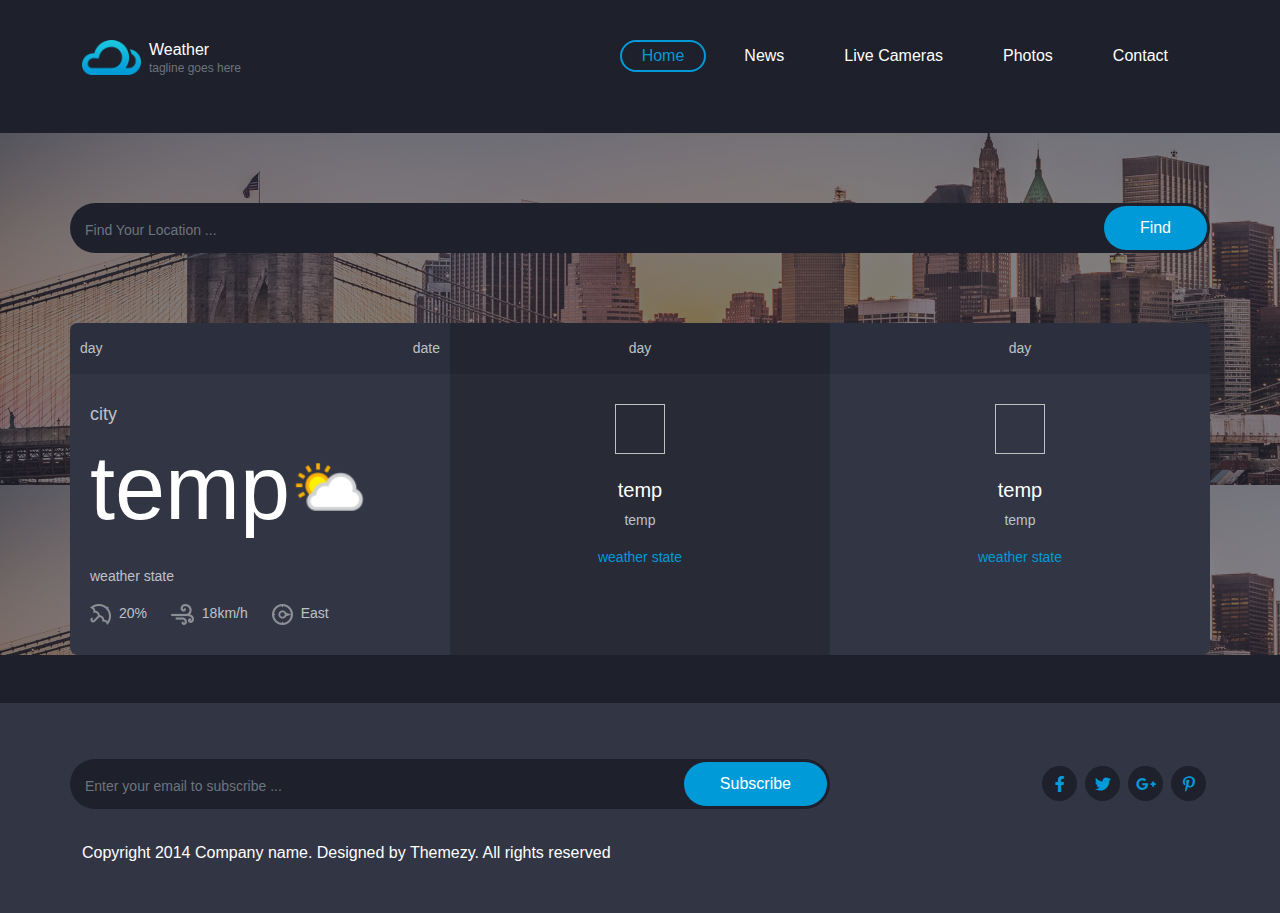
<file: index.html>
<!DOCTYPE html>
<html lang="en">
<head>
    <meta charset="UTF-8">
    <meta http-equiv="X-UA-Compatible" content="IE=edge">
    <meta name="viewport" content="width=device-width, initial-scale=1.0">

    <!-- STYLES FILES -->
    <link rel="stylesheet" href="CSS/bootstrap.min.css">
    <link rel="stylesheet" href="fontawesome-free-5.15.3-web/css/all.min.css">
    <link rel="stylesheet" href="CSS/index.css">

    <title>WeatherApp</title>
</head>


<body>
    <!-- HEADER SECTION START -->
    <header class="py-2">
        <nav class="navbar navbar-expand-lg navbar-dark text-white" id="navbar">
            <div class="container py-4 d-flex justify-content-space-between align-items-start">
                <a href="#" class="navbar-brand d-flex p-0">
                    <img src="Images/logo.png">
                    <div class="mx-2">
                        <h6 class="text-white m-0">Weather</h6>
                        <p class="text-muted">tagline goes here</p>
                    </div>
                </a>
    
                <button class="navbar-toggler" type="button" data-bs-toggle="collapse" data-bs-target="#myNav" aria-controls="myNav" aria-expand="false" aria-label="toggle navigation">
                    <div class="d-flex flex-column">
                        <span class="nav-icon"></span>
                        <span class="nav-icon"></span>
                        <span class="nav-icon"></span>
                    </div>
                </button>
    
                <div class="collapse navbar-collapse" id="myNav">
                    <ul class="navbar-nav ms-auto">
                        <li class="nav-item mx-lg-2">
                            <a href="#" class="nav-link active">Home</a>
                        </li>
                        <li class="nav-item mx-lg-2">
                            <a href="#" class="nav-link">News</a>
                        </li>
                        <li class="nav-item mx-lg-2">
                            <a href="#" class="nav-link">Live Cameras</a>
                        </li>
                        <li class="nav-item mx-lg-2">
                            <a href="#" class="nav-link">Photos</a>
                        </li>
                        <li class="nav-item mx-lg-2">
                            <a href="contact.html" class="nav-link">Contact</a>
                        </li>
                    </ul>
                </div>
    
                
            </div>
        </nav>                
    </header>
    <!-- HEADER SECTION END -->

    <!-- MAIN SECTION START -->
    <section class="main">
        <div class="container p-0">
            <div class="row m-0">
                <div class="col-12 p-0 position-relative city-search">
                    <input id="usercity" type="text" class="form-control form-control-lg rounded-pill" name="city" placeholder="Find Your Location ...">
                    <button type="button" class="btn search-btn rounded-pill">Find</button>
                </div>

                <div class="row cards-wrapper m-0 p-0">
                    <div class="col-lg-4 current-day p-0">
                        <div class="header d-flex justify-content-space-between align-items-center">
                            <p id="currentDay" class="me-auto my-0">day</p>
                            <p id="dateCard" class="ms-auto my-0">date</p>
                        </div>
                        <div class="content">
                            <h6 id="currentcity" class="city">city</h6>
                            <div class="d-flex align-items-center flex-wrap">
                                <h2 id="currentTemp" class="temp text-white">temp</h2>
                                <img id="imgWheather" src="Images/Partly-cloudy.png" width="80px" height="80px" id="current-icon">
                            </div>
                            <p id="currentState" class="Weather-state my-3">weather state</p>
                            <div class="Weather-details d-flex align-items-center">
                                <div class="me-4">
                                    <img src="Images/icon-umberella.png" class="me-1">
                                    <span>20%</span>
                                </div>
                                <div class="me-4">
                                    <img src="Images/icon-wind.png" class="me-1">
                                    <span>18km/h</span>
                                </div>
                                <div class="me-4">
                                    <img src="Images/icon-compass.png" class="me-1">
                                    <span>East</span>
                                </div>
                            </div>
                        </div>
                    </div>
                    <!-- next -->
                    <div class="col-lg-4 day-two text-center p-0">
                        <div class="header">
                            <p id="nextDay" class="me-auto my-0">day</p>
                        </div>
                        <div class="content ">
                            <img  id="nextImgTemp" class="mb-4" width="50px" height="50px">
                            <h5 class="temp-1 text-white nextMaxTemp">temp</h5>
                            <p class="temp-2 nextMinTemp">temp</p>
                            <p class=" my-3 nextState">weather state</p>
                        </div>
                    </div>
<!-- third -->
                    <div class="col-lg-4 day-three text-center p-0">
                        <div class="header">
                            <p id="thirdDay" class="me-auto my-0">day</p>
                        </div>
                        <div class="content">
                            <img id="thirdIcon" class="mb-4" width="50px" height="50px">
                            <h5 class=" thirdMaxTemp text-white">temp</h5>
                            <p class=" thirdMinTemp">temp</p>
                            <p class="thirdState my-3 ">weather state</p>
                        </div>
                    </div>
                </div>
            </div>
        </div>
    </section>
    <!-- MAIN SECTION END -->




    <!-- FOOTER SECTION START -->
    <footer class="mt-5">
        <div class="container p-0">
            <div class="row m-0 pt-5">
                <div class="col-lg-8 me-auto p-0 my-2 position-relative">
                    <input type="email" class="form-control form-control-lg rounded-pill" name="mail" placeholder="Enter your email to subscribe ...">
                    <button type="button" class="btn search-btn rounded-pill">Subscribe</button>
                </div>
                <div class="col-lg-3 ms-auto my-2 p-0 d-flex align-items-center">
                    <div class="d-flex socilas ms-lg-auto">
                        <a href="#" class="mx-1">
                            <i class="fab fa-facebook-f"></i>
                        </a>
                        <a href="#" class="mx-1">
                            <i class="fab fa-twitter"></i>
                        </a>
                        <a href="#" class="mx-1">
                            <i class="fab fa-google-plus-g"></i>
                        </a>
                        <a href="#" class="mx-1">
                            <i class="fab fa-pinterest-p"></i>
                        </a>
                    </div>
                </div>
                <p class="text-white mb-5 mt-4">Copyright 2014 Company name. Designed by Themezy. All rights reserved</p>
            </div>
        </div>
    </footer>
    <!-- FOOTER SECTION END -->

    <!-- JAVASCRIPT FILES -->
    <script src="JS/bootstrap.bundle.js"></script>
    <script src="JS/main.js"></script>
</body>
</html>
</file>
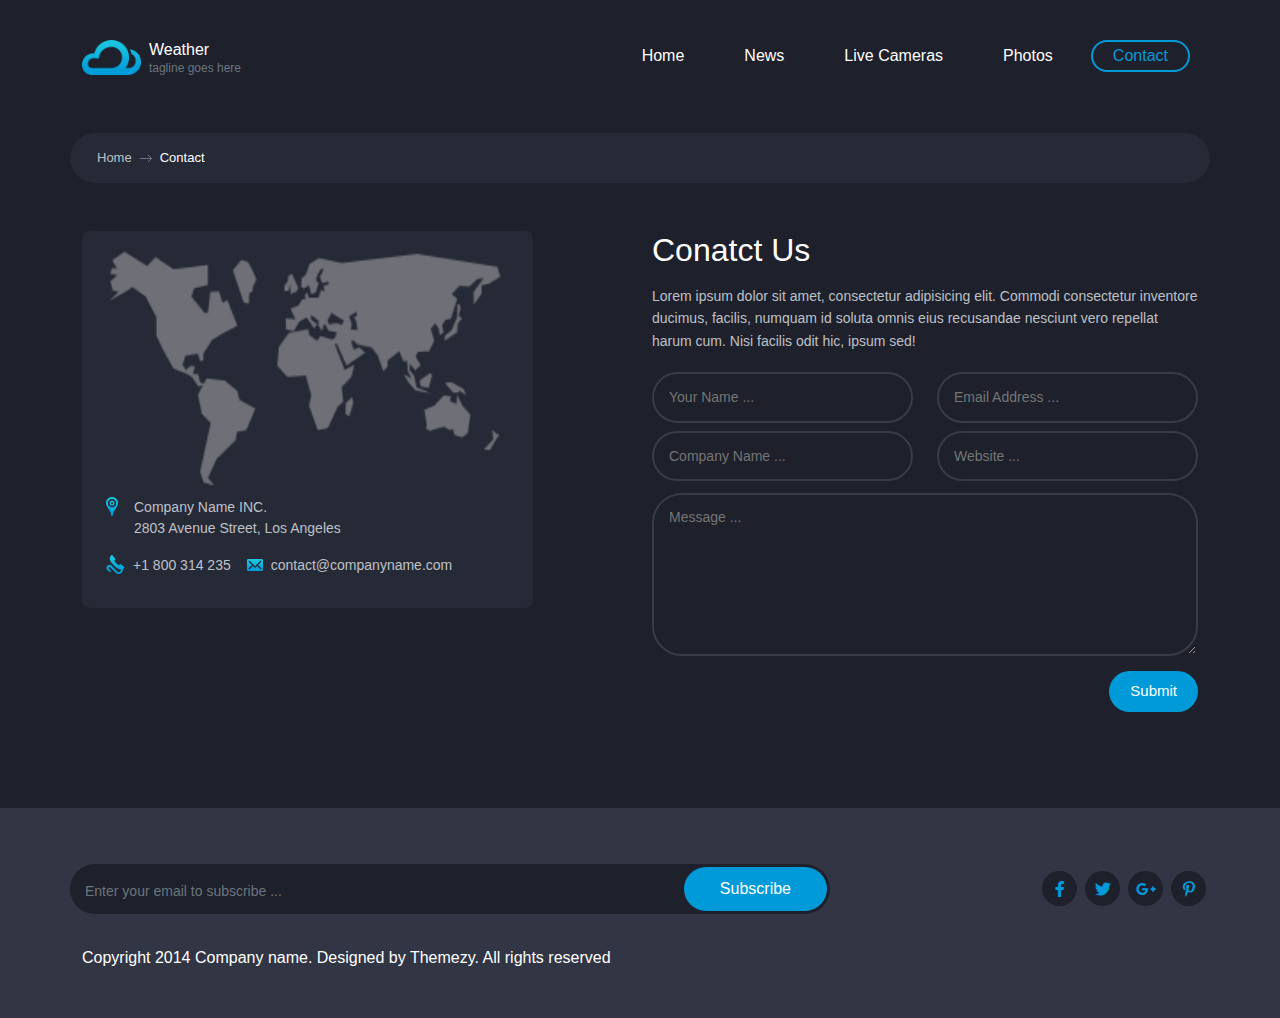
<file: contact.html>
<!DOCTYPE html>
<html lang="en">
<head>
    <meta charset="UTF-8">
    <meta http-equiv="X-UA-Compatible" content="IE=edge">
    <meta name="viewport" content="width=device-width, initial-scale=1.0">


    <!-- STYLES FILES -->
    <link rel="stylesheet" href="CSS/bootstrap.min.css">
    <link rel="stylesheet" href="fontawesome-free-5.15.3-web/css/all.min.css">
    <link rel="stylesheet" href="CSS/index.css">

    <title>Contact-Us</title>
</head>
<body>
    <!-- HEADER SECTION START -->
    <header class="py-2">
        <nav class="navbar navbar-expand-lg navbar-dark text-white" id="navbar">
            <div class="container py-4 d-flex justify-content-space-between align-items-start">
                <a href="#" class="navbar-brand d-flex p-0">
                    <img src="Images/logo.png">
                    <div class="mx-2">
                        <h6 class="text-white m-0">Weather</h6>
                        <p class="text-muted">tagline goes here</p>
                    </div>
                </a>
    
                <button class="navbar-toggler" type="button" data-bs-toggle="collapse" data-bs-target="#myNav" aria-controls="myNav" aria-expand="false" aria-label="toggle navigation">
                    <div class="d-flex flex-column">
                        <span class="nav-icon"></span>
                        <span class="nav-icon"></span>
                        <span class="nav-icon"></span>
                    </div>
                </button>
    
                <div class="collapse navbar-collapse" id="myNav">
                    <ul class="navbar-nav ms-auto">
                        <li class="nav-item mx-lg-2">
                            <a href="#" class="nav-link">Home</a>
                        </li>
                        <li class="nav-item mx-lg-2">
                            <a href="#" class="nav-link">News</a>
                        </li>
                        <li class="nav-item mx-lg-2">
                            <a href="#" class="nav-link">Live Cameras</a>
                        </li>
                        <li class="nav-item mx-lg-2">
                            <a href="#" class="nav-link">Photos</a>
                        </li>
                        <li class="nav-item mx-lg-2">
                            <a href="contact.html" class="nav-link active">Contact</a>
                        </li>
                    </ul>
                </div>
    
    
            </div>
        </nav>                
    </header>
    <!-- HEADER SECTION END -->

    <!-- MAIN SECTION START -->
    <div class="conatct-page">
        <div class="container p-0">
            <div class="row m-0">
                <div class="col-12 rounded-pill page-breadcrumb d-flex align-items-center">
                    <nav>
                        <ol class="breadcrumb m-0">
                          <li class="breadcrumb-item "><a href="index.html">Home</a></li>
                          <li class="breadcrumb-item active" aria-current="page">Contact</li>
                        </ol>
                      </nav>
                </div>

                <div class="my-5 col-lg-5 me-auto">
                    <div class="px-4 py-3 contact-detailes">
                        <img src="Images/contact-details-map.png" class="w-100" height="250">
                        <div class="d-flex">
                            <img src="Images/icon-marker.png" width="12" height="19">
                            <div class="ms-3">
                                <p class="m-0">Company Name INC.</p>
                                <p class="m-0">2803 Avenue Street, Los Angeles</p>
                            </div>
                        </div>
                        <div class="d-flex contact mt-3">
                            <a href="#" class="d-flex">
                                <img src="Images/icon-phone.png" width="19" height="19">
                                <p class="ms-2">+1 800 314 235</p>
                            </a>
                            <a href="#" class="d-flex ms-3">
                                <img src="Images/icon-envelope.png" width="16" height="12" class="mt-1">
                                <p class="ms-2">contact@companyname.com</p>
                            </a>
                        </div>
                    </div>
                </div>
                <div class="my-lg-5 col-lg-6 ms-auto contact-form">
                    <div class="text-white">
                        <h2>Conatct Us</h2>
                        <p class="contact-paragraph my-3">Lorem ipsum dolor sit amet, consectetur adipisicing elit. Commodi consectetur inventore ducimus, facilis, numquam id soluta omnis eius recusandae nesciunt vero repellat harum cum. Nisi facilis odit hic, ipsum sed!</p>
                        <form>
                            <div class="row">
                                <div class="col-lg-6 my-1">
                                    <input type="text" name="name" class="rounded-pill" placeholder="Your Name ...">
                                </div>
                                <div class="col-lg-6 my-1">
                                    <input type="email" name="email" class="rounded-pill" placeholder="Email Address ...">
                                </div>
                                <div class="col-lg-6 my-1">
                                    <input type="text" name="company" class="rounded-pill" placeholder="Company Name ...">
                                </div>
                                <div class="col-lg-6 my-1">
                                    <input type="text" name="website" class="rounded-pill" placeholder="Website ...">
                                </div>
                                <div class="col-12 my-2">
                                    <textarea class="" rows="6" placeholder="Message ..."></textarea>
                                </div>
                                <div class="col text-end">
                                    <button type="submit" class="btn rounded-pill text-white sub-btn">Submit</button>
                                </div>
                            </div>
                        </form>
                    </div>
                </div>
            </div>
        </div>
    </div>
    <!-- MAIN SECTION END -->


        <!-- FOOTER SECTION START -->
        <footer class="mt-5 contact-footer">
            <div class="container p-0">
                <div class="row m-0 pt-5">
                    <div class="col-lg-8 me-auto p-0 my-2 position-relative">
                        <input type="email" class="form-control form-control-lg rounded-pill" name="mail" placeholder="Enter your email to subscribe ...">
                        <button type="button" class="btn search-btn rounded-pill">Subscribe</button>
                    </div>
                    <div class="col-lg-3 ms-auto my-2 p-0 d-flex align-items-center">
                        <div class="d-flex socilas ms-lg-auto">
                            <a href="#" class="mx-1">
                                <i class="fab fa-facebook-f"></i>
                            </a>
                            <a href="#" class="mx-1">
                                <i class="fab fa-twitter"></i>
                            </a>
                            <a href="#" class="mx-1">
                                <i class="fab fa-google-plus-g"></i>
                            </a>
                            <a href="#" class="mx-1">
                                <i class="fab fa-pinterest-p"></i>
                            </a>
                        </div>
                    </div>
                    <p class="text-white mb-5 mt-4">Copyright 2014 Company name. Designed by Themezy. All rights reserved</p>
                </div>
            </div>
        </footer>
        <!-- FOOTER SECTION END -->
    <!-- JAVASCRIPT FILES -->
    <script src="JS/bootstrap.bundle.js"></script>
    <script src="JS/main.js"></script>

</body>
</html>
</file>
<file: CSS/index.css>
* {
  padding: 0;
  margin: 0;
  box-sizing: border-box;
}
.navbar .navbar-nav .nav-link,
.form-control,
.form-control:focus,
.search-btn,
.search-btn:hover,
footer .socilas a:hover,
.breadcrumb-item[aria-current="page"] {
  color: #fff;
}

body {
  background-color: rgb(30, 32, 43);
  font-family: "Roboto", "Open Sans", sans-serif;
}
.nav-icon {
  display: inline-block;
  width: 20px;
  height: 2px;
  background-color: #fff;
  margin: 3px;
}
.navbar .navbar-toggler {
  border: 2px solid transparent;
  border-radius: 50%;
  padding: 15px;
}
.navbar .navbar-toggler:hover {
  border: 2px solid #009ad8;
}
.navbar .navbar-toggler:hover .nav-icon {
  background-color: #009ad8;
}
.navbar-toggler:focus {
  box-shadow: none;
}
.navbar-brand h6 {
  font-size: 16px;
}
.navbar-brand p {
  font-size: 12px;
}
.navbar-brand img {
  height: 35px;
}
.navbar .navbar-nav .nav-link {
  padding: 2px 20px;
  border-radius: 50rem;
  border: 2px solid transparent;
}
.navbar .navbar-nav .nav-link:hover,
.navbar .navbar-nav .nav-link.active {
  color: #009ad8;
  border-radius: 50rem;
  border: 2px solid #009ad8;
}

/* =============================== */
@media screen and (max-width: 973.99px) {
  .navbar .navbar-nav {
    text-align: center;
    background-color: rgb(38, 41, 54);
    margin-top: 25px;
    border-radius: 10px;
  }
  .navbar .navbar-nav .nav-item {
    padding: 15px 0;
  }
  .navbar .navbar-nav .nav-item:not(:last-child) {
    border-bottom: 1px solid rgba(255, 255, 255, 0.1);
  }
  .navbar .navbar-nav .nav-link,
  .navbar .navbar-nav .nav-link:hover,
  .navbar .navbar-nav .nav-link.active {
    padding: 0;
    border-radius: 0;
    border: none;
  }
  .navbar .navbar-nav .nav-link,
  .navbar .navbar-nav .nav-link:hover {
    color: #fff;
  }
  .navbar .navbar-nav .nav-link.active {
    color: #009ad8;
  }
}

/* MAIN SECTION START */
.main {
  background-image: url("../Images/banner.png");
}
.city-search {
  margin: 70px 0;
}
.form-control {
  background-color: rgb(30, 32, 43);
  border: 0;
  outline: none;
  padding: 10px 15px;
}
.form-control:focus {
  box-shadow: none;
  background-color: rgb(30, 32, 43);
}
.form-control::placeholder {
  font-size: 14px;
}
.search-btn {
  position: absolute;
  right: 3px;
  top: 3px;
  bottom: 3px;
  padding: 5px 35px;
}
footer .socilas a:hover,
.search-btn,
.contact-form form .sub-btn {
  background-color: #009ad8;
}
/* MAIN SECTION END */

/* WEATHER CARDS START */
.cards-wrapper {
  background-color: rgb(50, 53, 68);
  border-radius: 8px;
}
.current-day,
.day-two,
.day-three {
  font-size: 14px;
  color: #bfc1c8;
}
.day-two {
  background-color: rgba(0, 0, 0, 0.2);
}
.header {
  background-color: rgba(0, 0, 0, 0.1);
  padding: 15px 10px;
}
.content {
  padding: 30px 20px;
}
.city {
  font-size: 18px;
}
.temp {
  font-size: 90px;
}
.nextState,
footer .socilas a ,.thirdState {
  color: #009ad8;
}
/* WEATHER CARDS END */

/* FOOTER SECTION START */
footer {
  background-color: rgb(50, 53, 68);
}

footer .socilas a {
  text-decoration: none;
  background-color: rgb(30, 32, 43);
  width: 35px;
  height: 35px;
  display: flex;
  justify-content: center;
  align-items: center;
  border-radius: 50%;
}
/* FOOTER SECTION END */

/* CONATCT PAGE START */
.breadcrumb-item a {
  text-decoration: none;
  color: #bfc1c8;
}
.breadcrumb-item {
  font-size: 13px;
}
.breadcrumb-item + .breadcrumb-item::before {
  content: url("../Images/arrow-gray.png");
}
.page-breadcrumb,
.contact-detailes {
  background-color: #262936;
}
.breadcrumb {
  padding: 15px;
}
.contact-detailes {
  border-radius: 8px;
}
.contact-paragraph {
  line-height: 1.6;
  font-size: 14px;
  color: #bfc1c8;
}
.contact-form form input,
.contact-form form textarea {
  border: 2px solid #393c48;
  background-color: inherit;
  padding: 12px 15px;
  width: 100%;
  color: #fff;
  font-size: 15px;
}
textarea {
  border-radius: 30px;
}
.contact-form form input:focus,
.contact-form form input:hover,
.contact-form form textarea:focus,
.contact-form form textarea:hover {
  border: 2px solid #009ad8;
  outline: none;
}
.contact-form form input::placeholder,
.contact-form form textarea::placeholder {
  font-size: 14px;
}
.sub-btn {
  font-size: 15px;
  padding: 8px 20px;
}
.contact-detailes {
  font-size: 14px;
  color: #bfc1c8;
}
.contact a {
  text-decoration: none;
  color: #bfc1c8;
}
/* CONATCT PAGE END */
</file>
